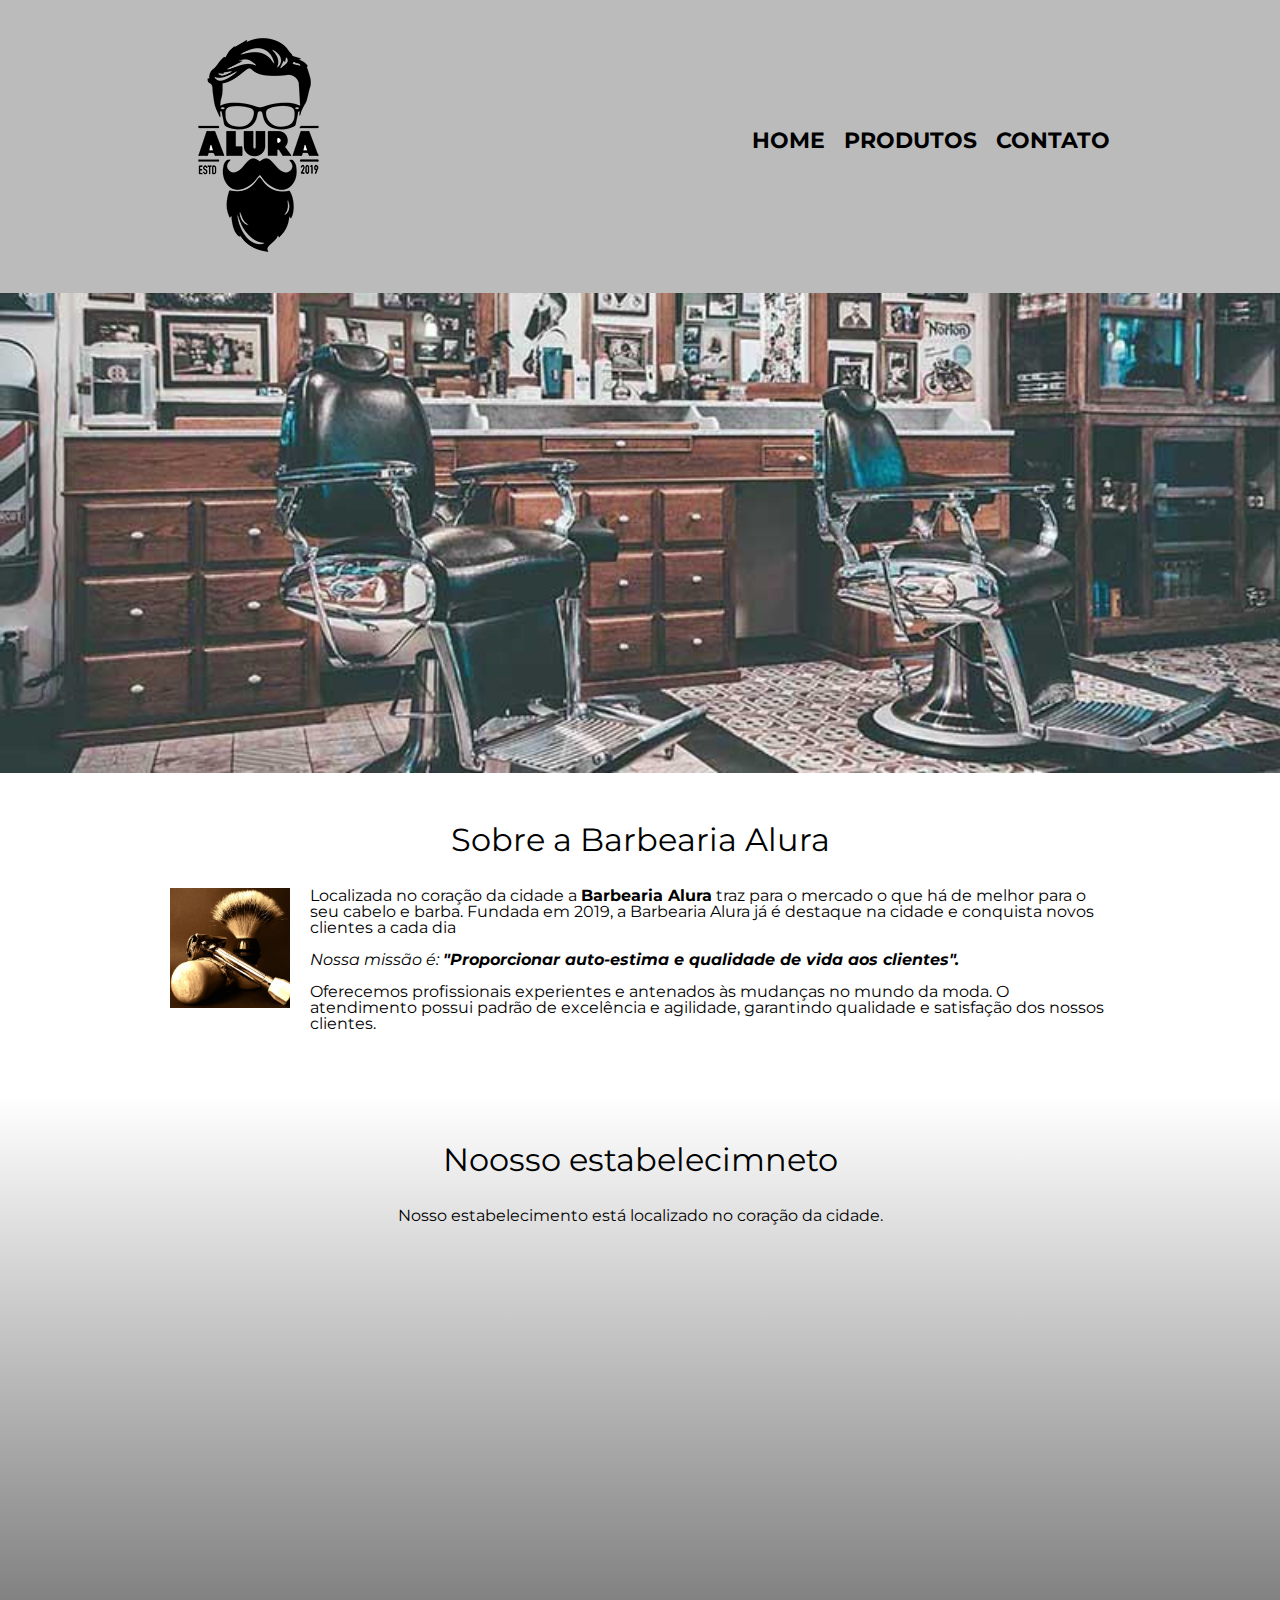
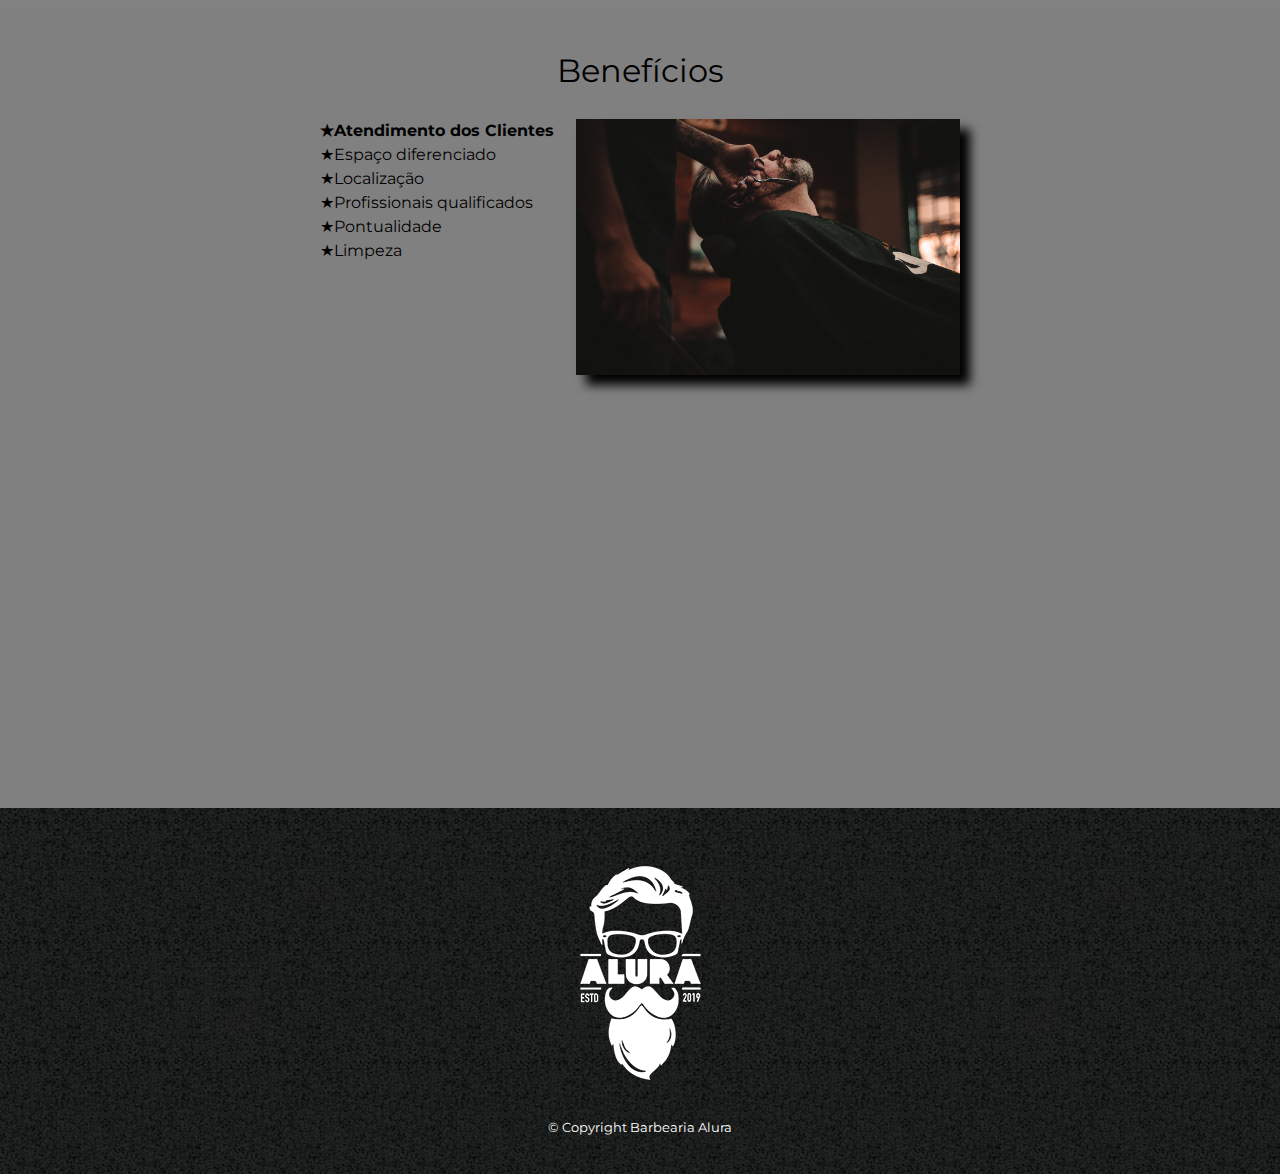
<file: index.html>
<!DOCTYPE html>
<html lang="pt-br">

<head>
    <meta charset="UTF-8">
    <meta http-equiv="X-UA-Compatible" content="IE=edge">
    <meta name="viewport" content="width=device-width, initial-scale=1.0">
    <link rel="stylesheet" href="reset.css">
    <link rel="stylesheet" href="style.css">
    <link href="https://fonts.googleapis.com/css?family=Montserrat&display=swap" rel="stylesheet">
    <title>Barbearia Alura</title>
</head>

<body>
    <header>
        <div class="caixa">
            <h1><img src="logo.png"></h1>

            <nav>
                <ul>
                    <li><a href="index.html">Home</a></li>
                    <li><a href="produtos.html">Produtos</a></li>
                    <li><a href="contato.html">Contato</a></li>
                </ul>
            </nav>
        </div>
    </header>

    <img class="banner" src="banner.jpg">

    <main>
        <section class="principal">
            <h2 class="titulo-principal">Sobre a Barbearia Alura</h2>

            <img class="utensilios" src="utensilios.jpg" alt="Utensílios de um barbeiro">

            <p>Localizada no coração da cidade a <strong>Barbearia Alura</strong> traz para o mercado o que há de melhor
                para o seu cabelo e barba. Fundada em 2019, a Barbearia Alura já é destaque na cidade e conquista novos
                clientes a cada dia</p>

            <p id="missao">
                </pstyle><em>Nossa missão é: <strong>"Proporcionar auto-estima e qualidade de vida aos
                        clientes".</strong></em></p>

            <p>Oferecemos profissionais experientes e antenados às mudanças no mundo da moda. O atendimento possui
                padrão de excelência e agilidade, garantindo qualidade e satisfação dos nossos clientes.</p>
        </section>

        <section class="mapa">
            <h3 class="titulo-principal">Noosso estabelecimneto</h3>
            <p>Nosso estabelecimento está localizado no coração da cidade.</p>
            <div class="mapa-conteudo">
                <iframe
                    src="https://www.google.com/maps/embed?pb=!1m18!1m12!1m3!1d58523.495360142115!2d-46.63044409583037!3d-23.542626493614613!2m3!1f0!2f0!3f0!3m2!1i1024!2i768!4f13.1!3m3!1m2!1s0x94ce5a2b2ed7f3a1%3A0xab35da2f5ca62674!2sAlura%20-%20Escola%20Online%20de%20Tecnologia!5e0!3m2!1spt-BR!2sbr!4v1672076125275!5m2!1spt-BR!2sbr"
                    width="100%" height="300" style="border:0;" allowfullscreen="" loading="lazy"
                    referrerpolicy="no-referrer-when-downgrade"></iframe>
            </div>
        </section>

        <section class="beneficios">
            <h3 class="titulo-principal">Benefícios</h3>

            <div class="conteudo-beneficios">
                <ul class="lista-beneficios">
                    <li class="itens">Atendimento dos Clientes</li>
                    <li class="itens">Espaço diferenciado</li>
                    <li class="itens">Localização</li>
                    <li class="itens">Profissionais qualificados</li>
                    <li class="itens">Pontualidade</li>
                    <li class="itens">Limpeza</li>
                </ul><img src="beneficios.jpg" class="imagem-beneficios">
            </div>

            <div class="video">
                <iframe width="560" height="315" src="https://www.youtube.com/embed/wcVVXUV0YUY"
                    title="YouTube video player" frameborder="0"
                    allow="accelerometer; autoplay; clipboard-write; encrypted-media; gyroscope; picture-in-picture"
                    allowfullscreen></iframe>
            </div>
        </section>
    </main>


    <footer>
        <img src="logo-branco.png">
        <p class="copyright">&copy; Copyright Barbearia Alura</p>
    </footer>

</body>

</html>
</file>
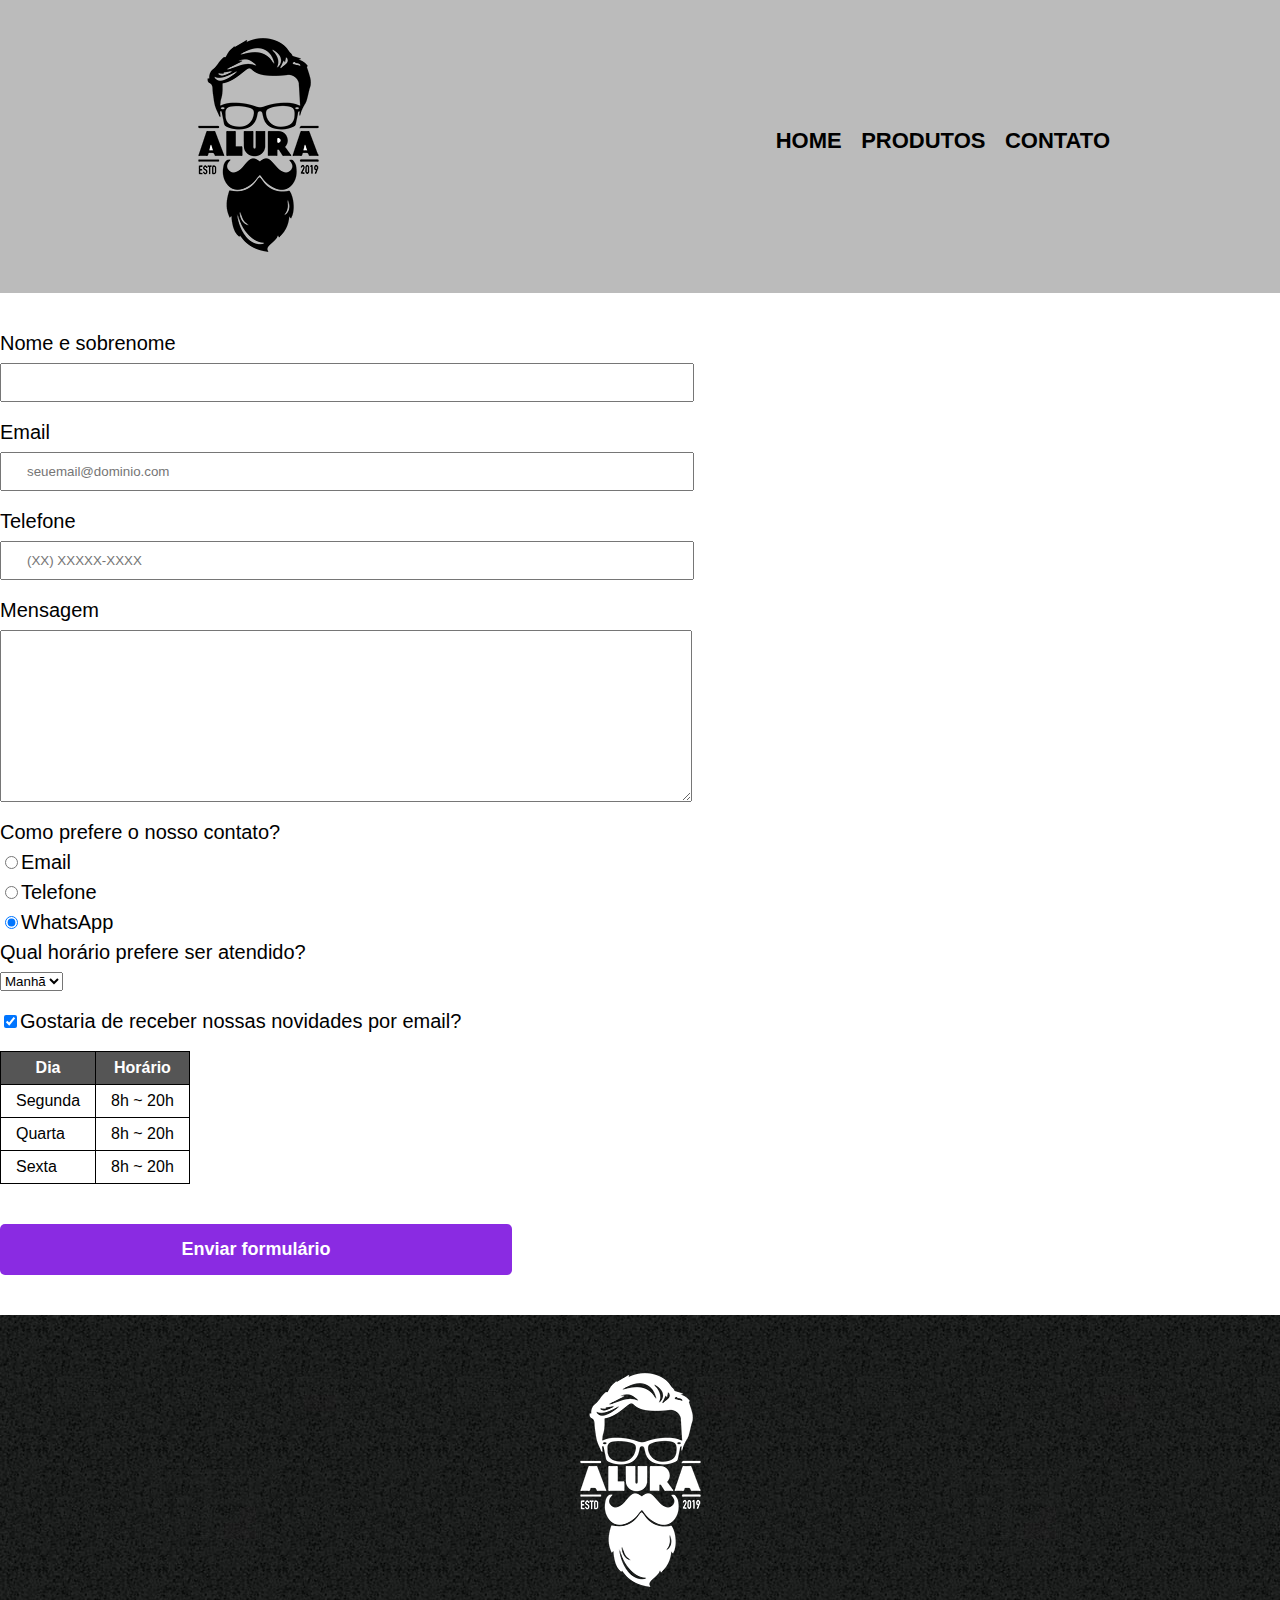
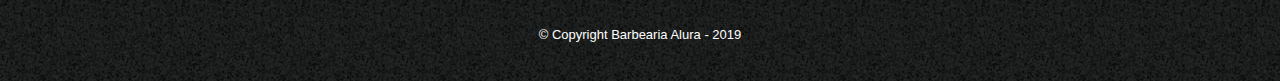
<file: contato.html>
<!DOCTYPE html>
<html>
  <head>
    <meta charset="UTF-8" />
    <title>Contato - Barbearia Alura</title>

    <link rel="stylesheet" href="reset.css" />
    <link rel="stylesheet" href="style.css" />
  </head>
  <body>
    <header>
      <div class="caixa">
        <h1><img src="logo.png" alt="Logo da Barbearia Alura" /></h1>

        <nav>
          <ul>
            <li><a href="index.html">Home</a></li>
            <li><a href="produtos.html">Produtos</a></li>
            <li><a href="contato.html">Contato</a></li>
          </ul>
        </nav>
      </div>
    </header>

    <main>
      <form>
        <label for="nomesobrenome">Nome e sobrenome</label>
        <input type="text" id="nomesobrenome" class="input-padrao" required />

        <label for="email">Email</label>
        <input
          type="email"
          id="email"
          class="input-padrao"
          required
          placeholder="seuemail@dominio.com"
        />

        <label for="telefone">Telefone</label>
        <input
          type="tel"
          id="telefone"
          class="input-padrao"
          required
          placeholder="(XX) XXXXX-XXXX"
        />

        <label for="mensagem">Mensagem</label>
        <textarea
          cols="70"
          rows="10"
          id="mensagem"
          class="input-padrao"
          required
        ></textarea>

        <fieldset>
          <legend>Como prefere o nosso contato?</legend>
          <label for="radio-email"
            ><input
              type="radio"
              name="contato"
              value="email"
              id="radio-email"
            />Email</label
          >

          <label for="radio-telefone"
            ><input
              type="radio"
              name="contato"
              value="telefone"
              id="radio-telefone"
            />Telefone</label
          >

          <label for="radio-whatsapp"
            ><input
              type="radio"
              name="contato"
              value="whatsapp"
              id="radio-whatsapp"
              checked
            />WhatsApp</label
          >
        </fieldset>

        <fieldset>
          <legend>Qual horário prefere ser atendido?</legend>
          <select>
            <option>Manhã</option>
            <option>Tarde</option>
            <option>Noite</option>
          </select>
        </fieldset>

        <label class="checkbox"
          ><input type="checkbox" checked />Gostaria de receber nossas novidades
          por email?</label
        >

        <table>
          <thead>
            <tr>
              <th>Dia</th>
              <th>Horário</th>
            </tr>
          </thead>

          <tbody>
            <tr>
              <td>Segunda</td>
              <td>8h ~ 20h</td>
            </tr>

            <tr>
              <td>Quarta</td>
              <td>8h ~ 20h</td>
            </tr>
            <tr>
              <td>Sexta</td>
              <td>8h ~ 20h</td>
            </tr>
          </tbody>
        </table>
        <input type="submit" value="Enviar formulário" class="enviar" />
      </form>
    </main>

    <footer>
      <img src="logo-branco.png" alt="Logo da Barbearia Alura" />
      <p class="copyright">&copy; Copyright Barbearia Alura - 2019</p>
    </footer>
  </body>
</html>
</file>
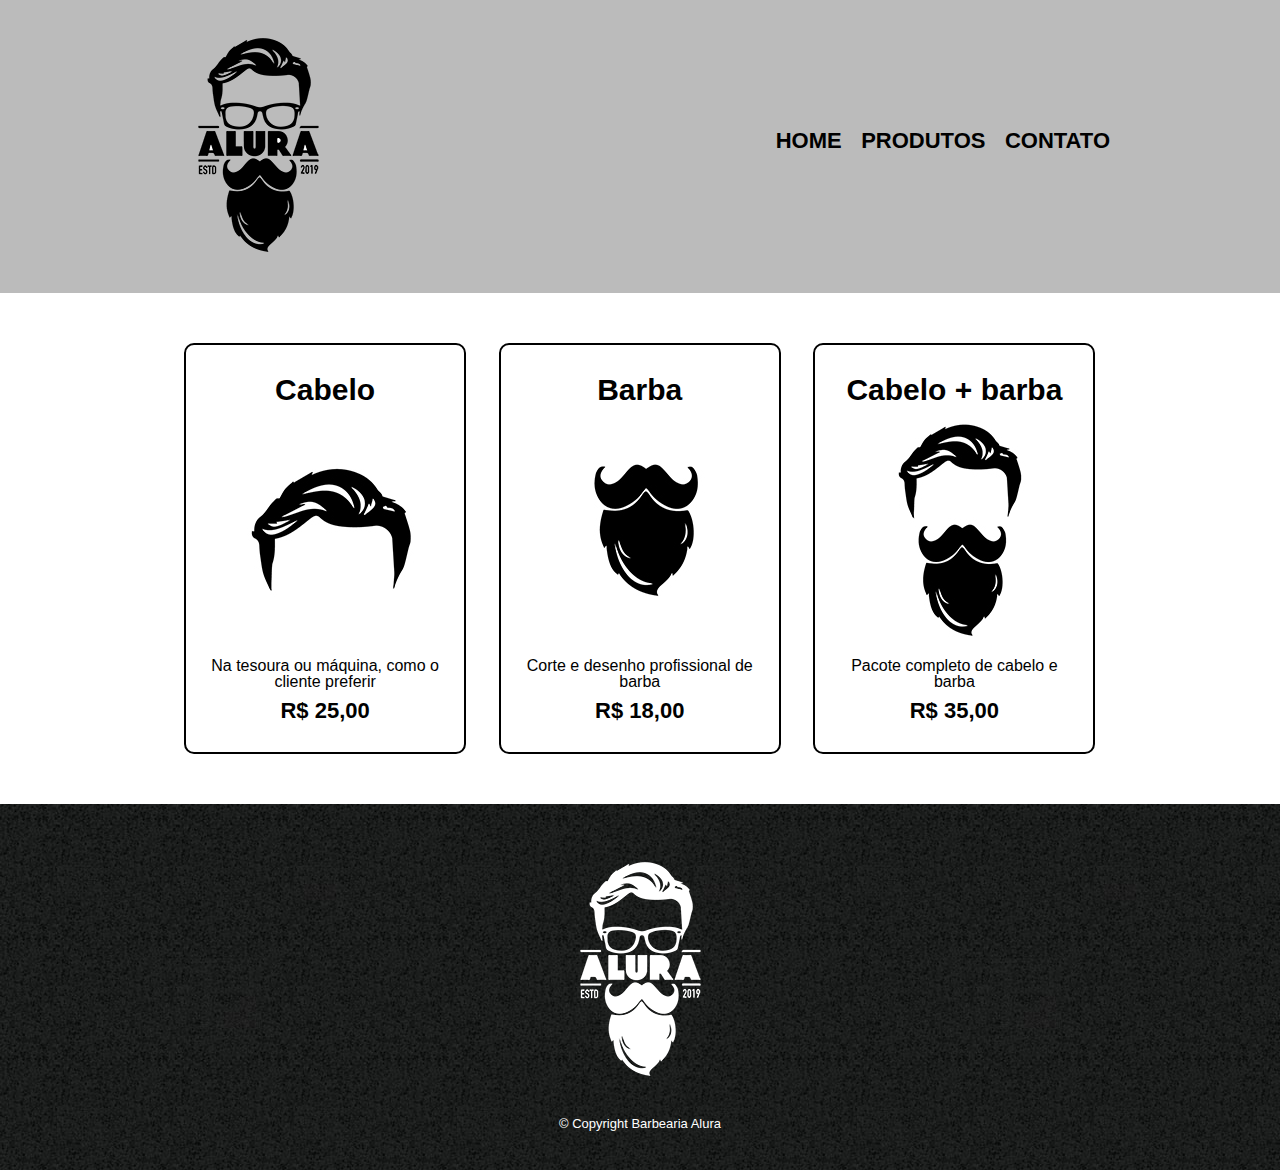
<file: produtos.html>
<!DOCTYPE html>
<html lang="en">

<head>
    <meta charset="UTF-8">
    <meta http-equiv="X-UA-Compatible" content="IE=edge">
    <meta name="viewport" content="width=device-width, initial-scale=1.0">
    <title>Produtos - Barbearia Alura</title>
    <link rel="stylesheet" href="reset.css">
    <link rel="stylesheet" href="style.css">
</head>

<body>
    <header>
        <div class="caixa">
            <h1><img src="logo.png"></h1>

            <nav>
                <ul>
                    <li><a href="index.html">Home</a></li>
                    <li><a href="produtos.html">Produtos</a></li>
                    <li><a href="contato.html">Contato</a></li>
                </ul>
            </nav>
        </div>
    </header>

    <main>
        <ul class="produtos">
            <li>
                <h2>Cabelo</h2>
                <img src="cabelo.jpg">
                <p class="produto-descricão">Na tesoura ou máquina, como o cliente preferir</p>
                <p class="produto-preco">R$ 25,00</p>
            </li>
            <li>
                <h2>Barba</h2>
                <img src="barba.jpg">
                <p class="produto-descricão">Corte e desenho profissional de barba</p>
                <p class="produto-preco">R$ 18,00</p>
            </li>
            <li>
                <h2>Cabelo + barba</h2>
                <img src="cabelo+barba.jpg">
                <p class="produto-descricão">Pacote completo de cabelo e barba
                </p>
                <p class="produto-preco">R$ 35,00</p>
            </li>
        </ul>
    </main>

    <footer>
        <img src="logo-branco.png">
        <p class="copyright">&copy; Copyright Barbearia Alura</p>
    </footer>
</body>

</html>
</file>
<file: style.css>
body {
  font-family: 'Montserrat', sans-serif;
}

header {
  background-color: #bbbbbb;
  padding: 20px 0;
}

.caixa {
  position: relative;
  width: 940px;
  margin: 0 auto;
}

nav {
  position: absolute;
  top: 110px;
  right: 0;
}

nav li {
  display: inline;
  margin: 0 0 0 15px;
}

nav a {
  text-transform: uppercase;
  color: black;
  font-weight: bold;
  font-size: 22px;
  text-decoration: none;
}

nav a:hover {
  color: blueviolet;
  text-decoration: underline;
}

.produtos {
  width: 940px;
  margin: 0 auto;
  padding: 50px 0;
}

.produtos li {
  display: inline-block;
  text-align: center;
  width: 30%;
  vertical-align: top;
  margin: 0 1.5%;
  padding: 30px 20px;
  box-sizing: border-box;
  border-color: black;
  border-width: 2px;
  border-style: solid;
  border-radius: 10px;
}

.produtos li:hover {
  border-color: blueviolet;
}

.produtos li:active {
  border-color: green;
}

.produtos li:hover h2 {
  font-size: 32px;
}

.produtos h2 {
  font-size: 30px;
  font-weight: bold;
}

.produto-descricao {
  font-size: 18px;
}

.produto-preco {
  font-size: 22px;
  font-weight: bold;
  margin-top: 10px;
}

footer {
  text-align: center;
  background: url("bg.jpg");
  padding: 40px 0;
}

.copyright {
  color: white;
  font-size: 13px;
  margin-top: 20px;
}

main {
  
}

form {
  margin: 40px 0;
}

form label,
form legend {
  display: block;
  font-size: 20px;
  margin: 0 0 10px;
}

.input-padrao {
  display: block;
  margin: 0 0 20px;
  padding: 10px 25px;
  width: 50%;
}

.checkbox {
  margin: 20px 0;
}

.enviar {
  width: 40%;
  padding: 15px 0;
  font-weight: bold;
  font-size: 18px;
  color: white;
  background-color: blueviolet;
  border-radius: 5px;
  border: none;
  transition: 1s all;
  cursor: pointer;
}

.enviar:hover {
  background: violet;
  transform: scale(1.2);
}

table {
  margin: 20px 0 40px;
}

thead {
  background: #555555;
  color: white;
  font-weight: bold;
}

td,
th {
  border: 1px solid #000000;
  padding: 8px 15px;
}

.banner {
  width: 100%;
}

.titulo-principal {
  text-align: center;
  font-size: 2em;
  margin: 0 0 1em;
  clear: left;
}

.principal {
  padding: 3em 0;
  background: #FFFFFF;
  width: 940px;
  margin: 0 auto;
}

.principal p {
  margin: 0 0 1em;
}

.principal strong {
  font-weight: bold;
}

.principal em {
  font-style: italic;
}

.mapa {
  padding: 3em 0;
  background: linear-gradient(white, grey);
}

.mapa-conteudo {
  width: 940px;
  margin: 0 auto;
}

.mapa p {
  margin: 0 0 2em;
  text-align: center;
}

.beneficios {
  padding: 3em 0;
  background: grey;
}

.lista-beneficios {
  width: 40%;
  display: inline-block;
  vertical-align: top;
}

.conteudo-beneficios {
  width: 640px;
  margin: 0 auto;
}

.itens {
  line-height: 1.5;

}

/* .itens: nth-child(2n) -> Somente pares*/ 
.itens:first-child {
  font-weight: bold;
}

.itens:before {
  content: "★";
}

.imagem-beneficios {
  width: 60%;
  opacity: 1;
  transition: 400ms;
  box-shadow: 10px 10px 10px 0 #000000;
}

.imagem-beneficios:hover {
  opacity: 0.3;
}

.utensilios {
  width: 120px;
  float: left;
  margin: 0 20px 20px 0 ;
}

.video {
  width: 560px;
  margin: 2em auto;
}
</file>
